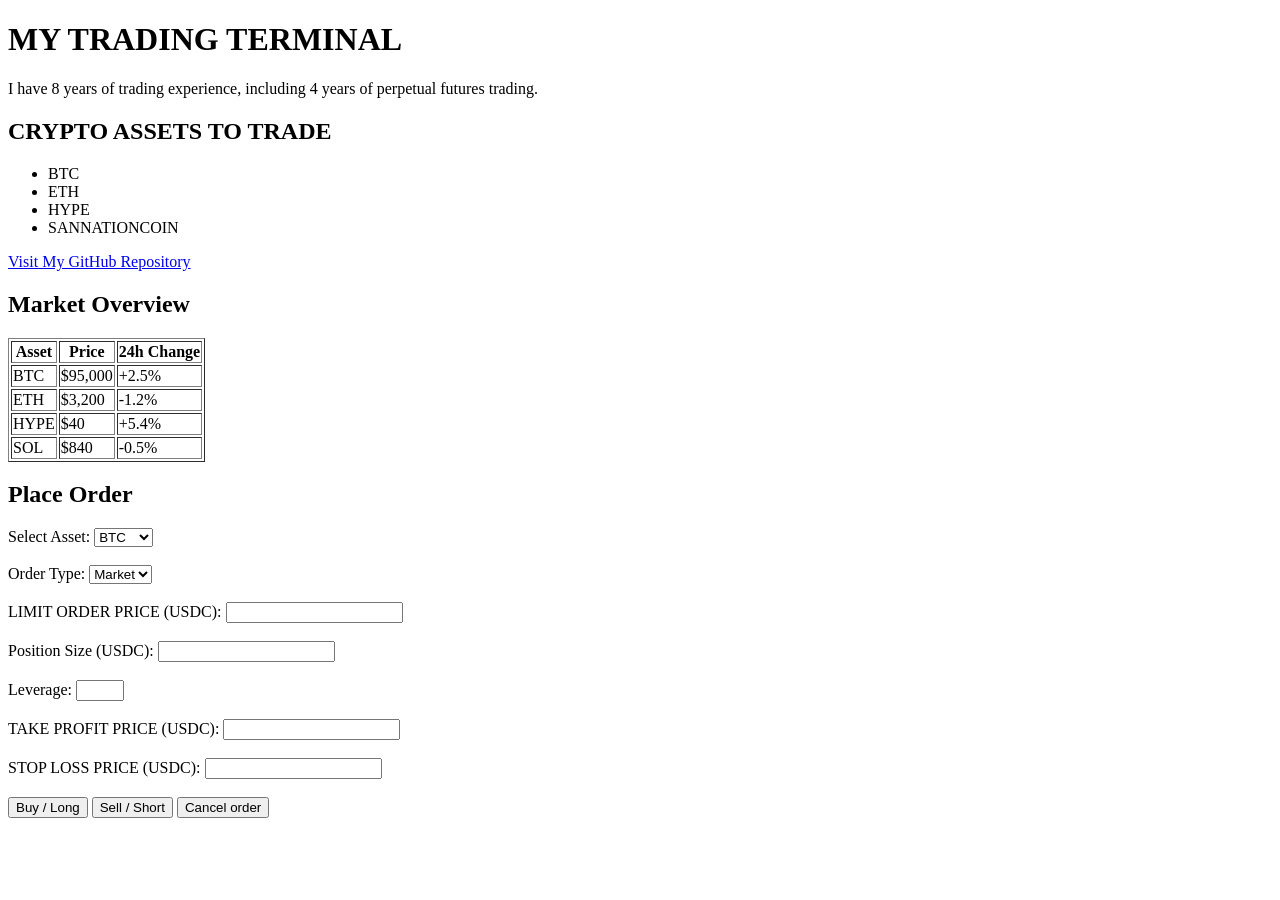
<file: day-001/index.html>
<!DOCTYPE html>
<html lang="en">
<head>
    <meta charset="UTF-8">
    <title>MY TRADING TERMINAL</title>
</head>
<body>
    <h1>MY TRADING TERMINAL</h1>
    

    <p>I have 8 years of trading experience, including 4 years of perpetual futures trading.</p>

    <h2>CRYPTO ASSETS TO TRADE</h2>

    <ul>
        <li>BTC</li>
        <li>ETH</li>
        <li>HYPE</li>
        <li>SANNATIONCOIN</li>
    </ul>
<a href="https://github.com/santhoshnation/developer-120-days">
    Visit My GitHub Repository
</a>
        <h2>Market Overview</h2>

<table border="1">
    <tr>
        <th>Asset</th>
        <th>Price</th>
        <th>24h Change</th>
    </tr>
    <tr>
        <td>BTC</td>
        <td>$95,000</td>
        <td>+2.5%</td>
    </tr>
    <tr>
        <td>ETH</td>
        <td>$3,200</td>
        <td>-1.2%</td>
    </tr>
    <tr>
        <td>HYPE</td>
        <td>$40</td>
        <td>+5.4%</td>
    </tr>
    <tr>
         <td>SOL</td>
        <td>$840</td>
        <td>-0.5%</td>
     </tr>    
</table>
<h2>Place Order</h2>

<form>
    <label for="asset">Select Asset:</label>

    <select id="asset">
        <option>BTC</option>
        <option>ETH</option>
        <option>HYPE</option>
        <option>SOL</option>
    </select>

    <br><br>

    <label for="order-type">Order Type:</label>

    <select id="order-type">
        <option>Market</option>
        <option>Limit</option>
    </select>

    <br><br>

    <label for="limit-price">LIMIT ORDER PRICE (USDC):</label>
    <input type="number" id="limit-price" min="0" step="any"> 

    <br><br>

    <label for="size">Position Size (USDC):</label>
    <input type="number" id="size" min="0">

    <br><br>

    <label for="leverage">Leverage:</label>
    <input type="number" id="leverage" min="1" max="10">

    <br><br>

    <label for="take-profit">TAKE PROFIT PRICE (USDC):</label>
    <input type="number" id="take-profit" min="0" step="any">

    <br><br>

    <label for="stop-loss">STOP LOSS PRICE (USDC):</label>
    <input type="number" id="stop-loss" min="0" step="any">

    <br><br>

    <button type="button">Buy / Long</button>
    <button type="button">Sell / Short</button>
    <button type="button">Cancel order</button>
</form>
</body>
</html>
</file>
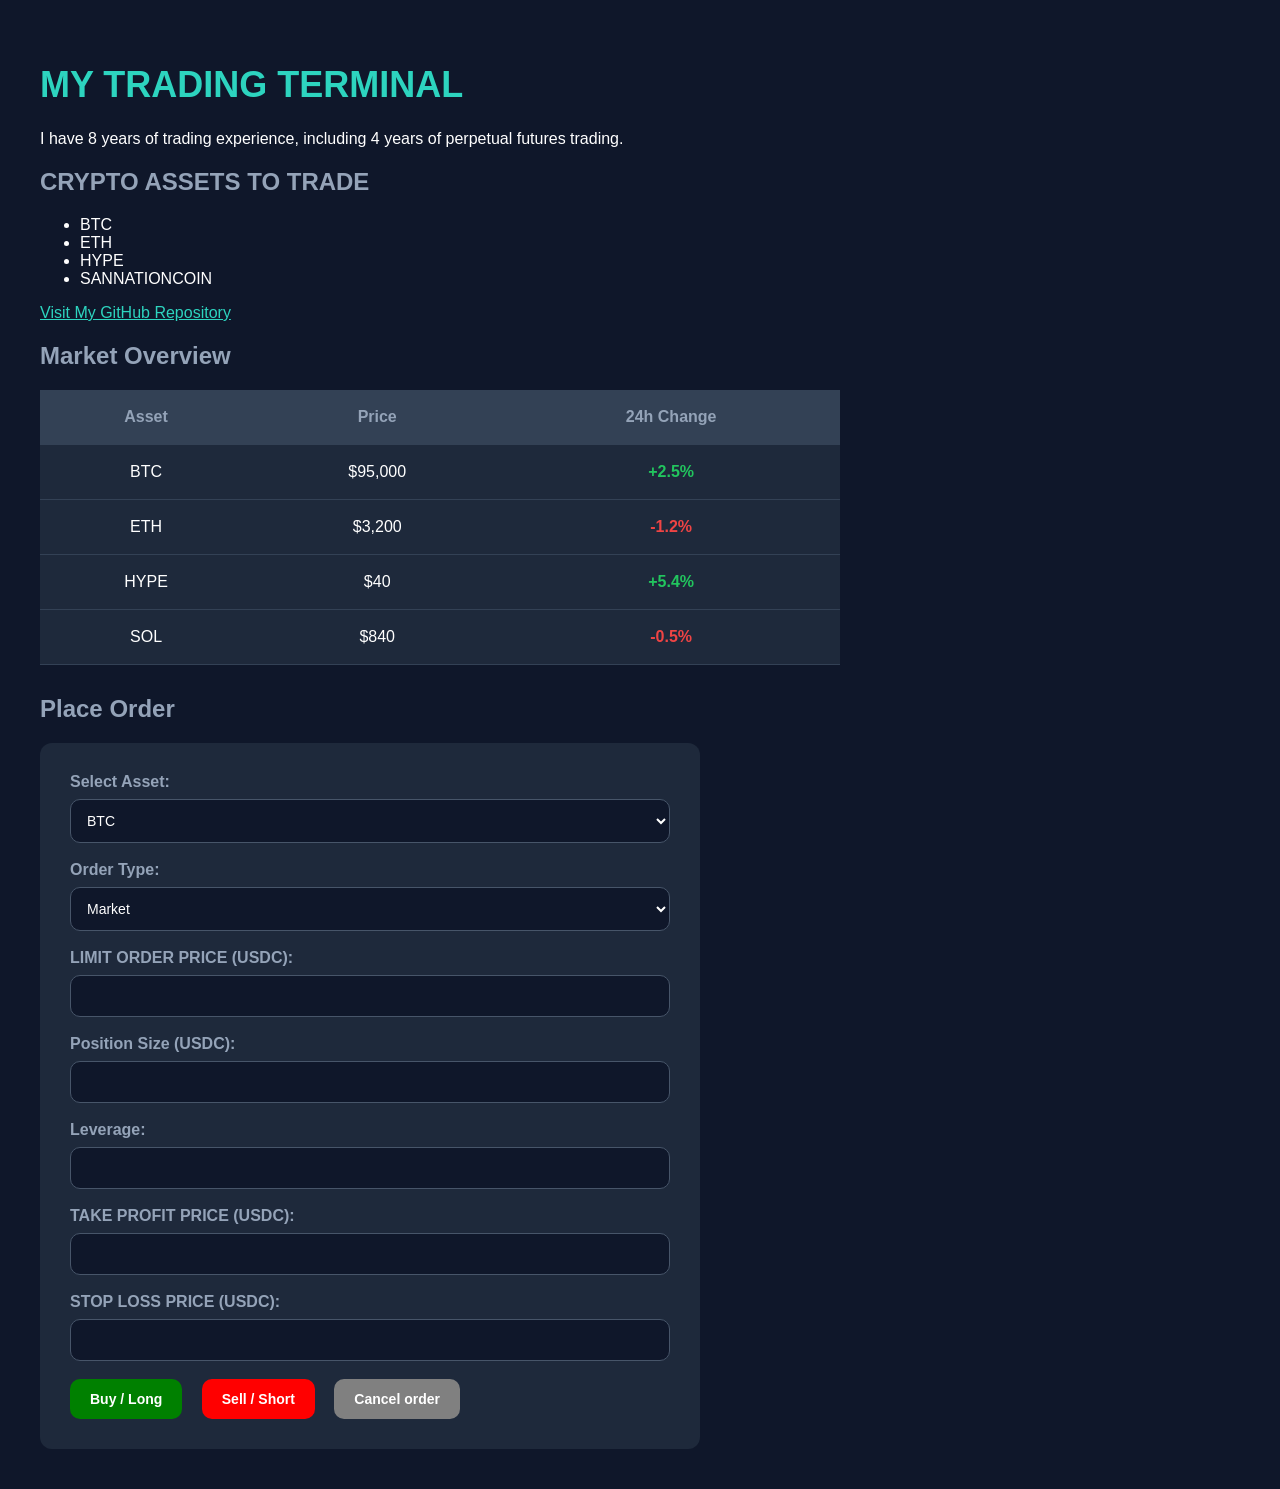
<file: day-002/index.html>
<!DOCTYPE html>
<html lang="en">
<head>
    <meta charset="UTF-8">
    <title>MY TRADING TERMINAL</title>
    <link rel="stylesheet" href="style.css">
</head>
<body>
    <h1>MY TRADING TERMINAL</h1>
    

    <p>I have 8 years of trading experience, including 4 years of perpetual futures trading.</p>

    <h2>CRYPTO ASSETS TO TRADE</h2>

    <ul>
        <li>BTC</li>
        <li>ETH</li>
        <li>HYPE</li>
        <li>SANNATIONCOIN</li>
    </ul>
<a href="https://github.com/santhoshnation/developer-120-days">
    Visit My GitHub Repository
</a>
        <h2>Market Overview</h2>

<table>
    <tr>
        <th>Asset</th>
        <th>Price</th>
        <th>24h Change</th>
    </tr>
    <tr>
        <td>BTC</td>
        <td>$95,000</td>
        <td class="positive">+2.5%</td>
    </tr>
    <tr>
        <td>ETH</td>
        <td>$3,200</td>
        <td class="negative">-1.2%</td>
    </tr>
    <tr>
        <td>HYPE</td>
        <td>$40</td>
        <td class="positive">+5.4%</td>
    </tr>
    <tr>
         <td>SOL</td>
        <td>$840</td>
        <td class="negative">-0.5%</td>
     </tr>    
</table>
<h2>Place Order</h2>

<form>
    <label for="asset">Select Asset:</label>

    <select id="asset">
        <option>BTC</option>
        <option>ETH</option>
        <option>HYPE</option>
        <option>SOL</option>
    </select>

    <br><br>

    <label for="order-type">Order Type:</label>

    <select id="order-type">
        <option>Market</option>
        <option>Limit</option>
    </select>

    <br><br>

    <label for="limit-price">LIMIT ORDER PRICE (USDC):</label>
    <input type="number" id="limit-price" min="0" step="any"> 

    <br><br>

    <label for="size">Position Size (USDC):</label>
    <input type="number" id="size" min="0">

    <br><br>

    <label for="leverage">Leverage:</label>
    <input type="number" id="leverage" min="1" max="10">

    <br><br>

    <label for="take-profit">TAKE PROFIT PRICE (USDC):</label>
    <input type="number" id="take-profit" min="0" step="any">

    <br><br>

    <label for="stop-loss">STOP LOSS PRICE (USDC):</label>
    <input type="number" id="stop-loss" min="0" step="any">

    <br><br>

    <button type="button" class="buy">Buy / Long</button>
    <button type="button" class="sell">Sell / Short</button>
    <button type="button" class="cancel">Cancel order</button>
</form>
</body>
</html>
</file>
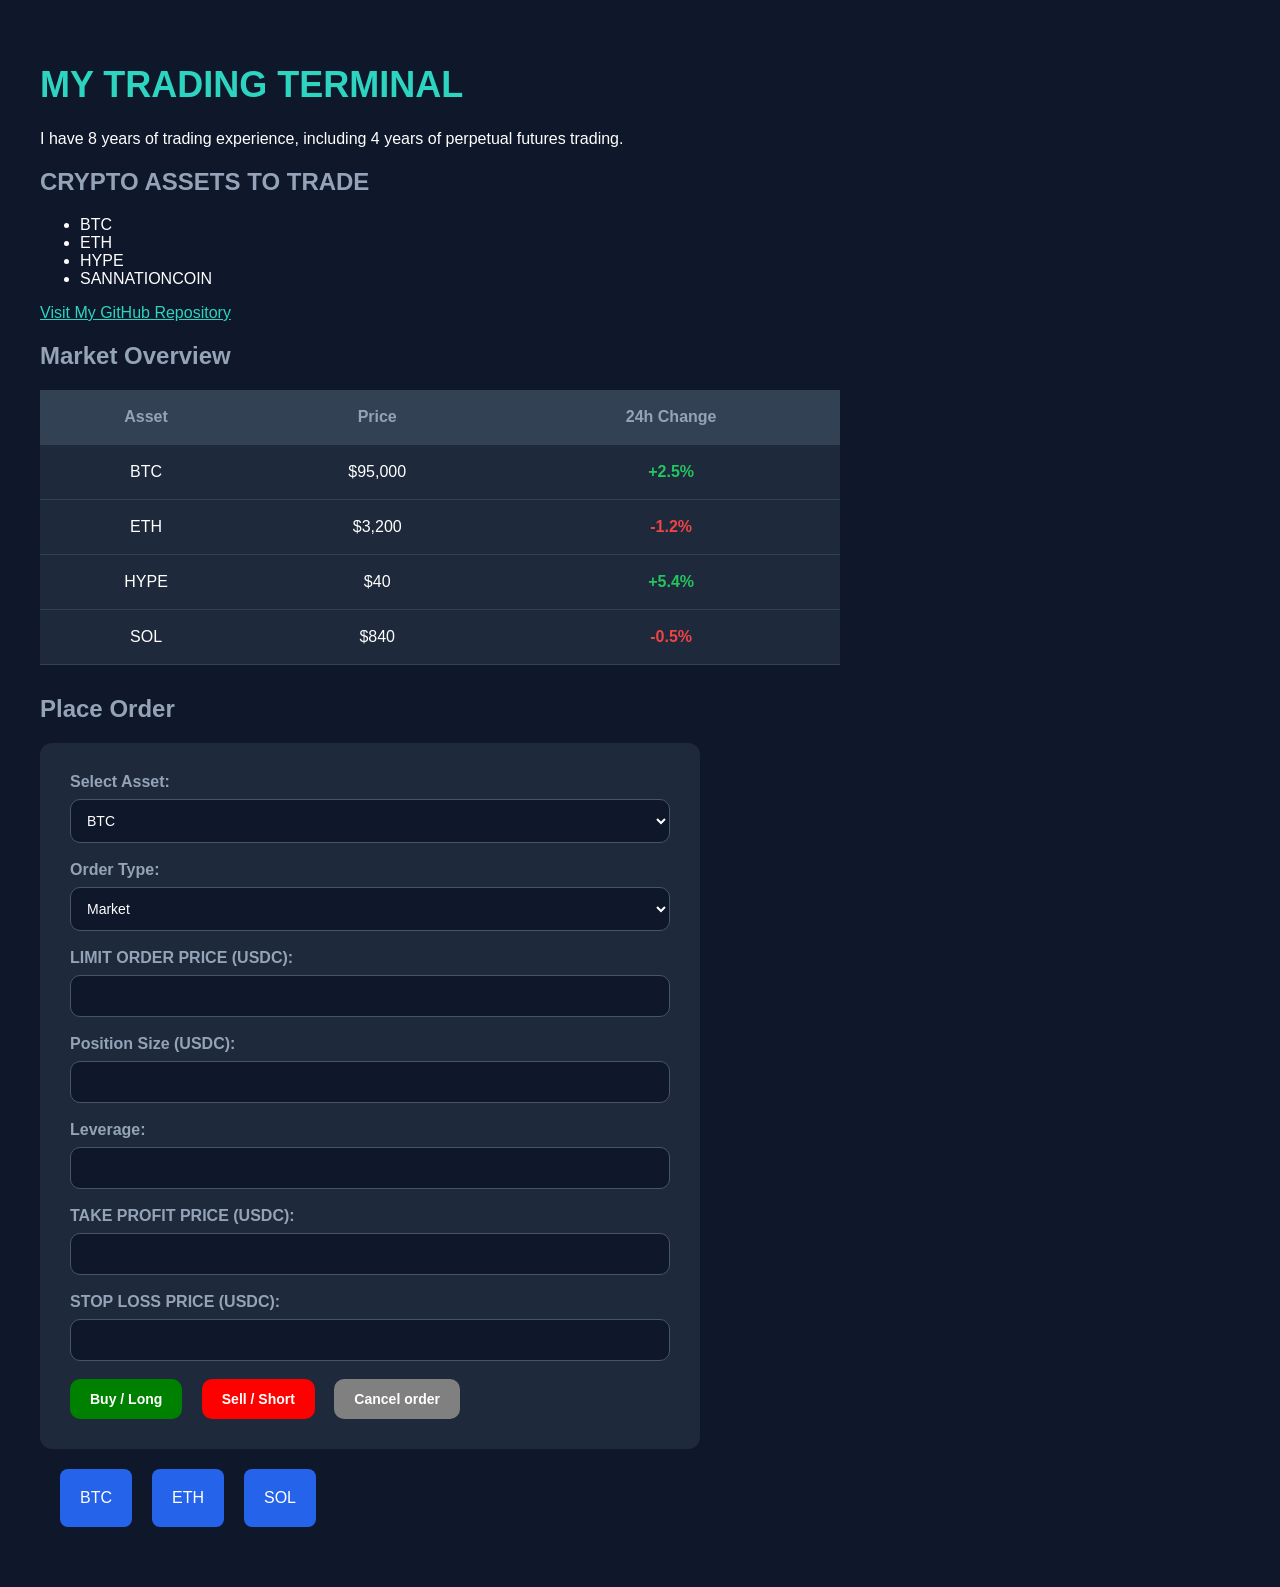
<file: day-003/index.html>
<!DOCTYPE html>
<html lang="en">
<head>
    <meta charset="UTF-8">
    <title>MY TRADING TERMINAL</title>
    <link rel="stylesheet" href="style.css">
</head>
<body>
    <h1>MY TRADING TERMINAL</h1>
    

    <p>I have 8 years of trading experience, including 4 years of perpetual futures trading.</p>

    <h2>CRYPTO ASSETS TO TRADE</h2>

    <ul>
        <li>BTC</li>
        <li>ETH</li>
        <li>HYPE</li>
        <li>SANNATIONCOIN</li>
    </ul>
<a href="https://github.com/santhoshnation/developer-120-days">
    Visit My GitHub Repository
</a>
        <h2>Market Overview</h2>

<table>
    <tr>
        <th>Asset</th>
        <th>Price</th>
        <th>24h Change</th>
    </tr>
    <tr>
        <td>BTC</td>
        <td>$95,000</td>
        <td class="positive">+2.5%</td>
    </tr>
    <tr>
        <td>ETH</td>
        <td>$3,200</td>
        <td class="negative">-1.2%</td>
    </tr>
    <tr>
        <td>HYPE</td>
        <td>$40</td>
        <td class="positive">+5.4%</td>
    </tr>
    <tr>
         <td>SOL</td>
        <td>$840</td>
        <td class="negative">-0.5%</td>
     </tr>    
</table>
<h2>Place Order</h2>

<form>
    <label for="asset">Select Asset:</label>

    <select id="asset">
        <option>BTC</option>
        <option>ETH</option>
        <option>HYPE</option>
        <option>SOL</option>
    </select>

    <br><br>

    <label for="order-type">Order Type:</label>

    <select id="order-type">
        <option>Market</option>
        <option>Limit</option>
    </select>

    <br><br>

    <label for="limit-price">LIMIT ORDER PRICE (USDC):</label>
    <input type="number" id="limit-price" min="0" step="any"> 

    <br><br>

    <label for="size">Position Size (USDC):</label>
    <input type="number" id="size" min="0">

    <br><br>

    <label for="leverage">Leverage:</label>
    <input type="number" id="leverage" min="1" max="10">

    <br><br>

    <label for="take-profit">TAKE PROFIT PRICE (USDC):</label>
    <input type="number" id="take-profit" min="0" step="any">

    <br><br>

    <label for="stop-loss">STOP LOSS PRICE (USDC):</label>
    <input type="number" id="stop-loss" min="0" step="any">

    <br><br>

    <button type="button" class="buy">Buy / Long</button>
    <button type="button" class="sell">Sell / Short</button>
    <button type="button" class="cancel">Cancel order</button>
</form>
</body>
<section class="flex-practice">
  <div class="flex-box">BTC</div>
  <div class="flex-box">ETH</div>
  <div class="flex-box">SOL</div>
</section>
</html>
</file>
<file: day-002/style.css>
body {
    background-color: #0f172a;
    color: white;
    font-family: Arial, sans-serif;
    margin: 0;
    padding: 40px;
}

h1 {
    color: #2dd4bf;
    font-size: 36px;
}

h2 {
    color: #94a3b8;
}
.positive {
    color: #22c55e;
    font-weight: bold;
}

.negative {
    color: #ef4444;
    font-weight: bold;
}

a {
    color: #2dd4bf;
}
.buy {
    background-color: green;
    color: white;
}
.buy:hover {
    background-color: #16a34a;
}
.sell {
    background-color: red;
    color: white;
}
.sell:hover {
    background-color:#b91c1c;
}
.cancel {
    background-color: gray;
    color: white;
}
.cancel:hover {
    background-color:#475569;
}
button {
    padding: 12px 20px;
    border: none;
    border-radius: 10px;
    font-size: 14px;
    font-weight: bold;
    cursor: pointer;
    margin-right: 15px;
}
table {
    width: 100%;
    max-width: 800px;
    border-collapse: collapse;
    background-color: #1e293b;
    margin-bottom: 30px;
}
th, td {
    padding: 18px;
    text-align: center;
    border-bottom: 1px solid #334155;
}
th {
    background-color: #334155;
    color: #94a3b8;
}
tr:hover {
    background-color: #293548;
}
form {
    background-color: #1e293b;
    padding: 30px;
    border-radius: 12px;
    max-width: 600px;
}
label {
    display: block;
    color: #94a3b8;
    font-weight: bold;
    margin-bottom: 8px;
}
input, select {
    width: 100%;
    padding: 12px;
    background-color: #0f172a;
    color: white;
    border: 1px solid #475569;
    border-radius: 10px;
    font-size: 14px;
    box-sizing: border-box;
}
input:focus, select:focus {
    border-color: #f74720;
    outline: 2px solid #2dd4bf;
    outline-offset: 2px;
}
</file>
<file: day-003/style.css>
body {
    background-color: #0f172a;
    color: white;
    font-family: Arial, sans-serif;
    margin: 0;
    padding: 40px;
}

h1 {
    color: #2dd4bf;
    font-size: 36px;
}

h2 {
    color: #94a3b8;
}
.positive {
    color: #22c55e;
    font-weight: bold;
}

.negative {
    color: #ef4444;
    font-weight: bold;
}

a {
    color: #2dd4bf;
}
.buy {
    background-color: green;
    color: white;
}
.buy:hover {
    background-color: #16a34a;
}
.sell {
    background-color: red;
    color: white;
}
.sell:hover {
    background-color:#b91c1c;
}
.cancel {
    background-color: gray;
    color: white;
}
.cancel:hover {
    background-color:#475569;
}
button {
    padding: 12px 20px;
    border: none;
    border-radius: 10px;
    font-size: 14px;
    font-weight: bold;
    cursor: pointer;
    margin-right: 15px;
}
table {
    width: 100%;
    max-width: 800px;
    border-collapse: collapse;
    background-color: #1e293b;
    margin-bottom: 30px;
}
th, td {
    padding: 18px;
    text-align: center;
    border-bottom: 1px solid #334155;
}
th {
    background-color: #334155;
    color: #94a3b8;
}
tr:hover {
    background-color: #293548;
}
form {
    background-color: #1e293b;
    padding: 30px;
    border-radius: 12px;
    max-width: 600px;
}
label {
    display: block;
    color: #94a3b8;
    font-weight: bold;
    margin-bottom: 8px;
}
input, select {
    width: 100%;
    padding: 12px;
    background-color: #0f172a;
    color: white;
    border: 1px solid #475569;
    border-radius: 10px;
    font-size: 14px;
    box-sizing: border-box;
}
input:focus, select:focus {
    border-color: #f74720;
    outline: 2px solid #2dd4bf;
    outline-offset: 2px;
}
.flex-practice {
  display: flex;
  gap: 20px;
  background-color: #0f172a;
  padding: 20px;
}

.flex-box {
  background-color: #2563eb;
  color: white;
  padding: 20px;
  border-radius: 8px;
}
</file>
